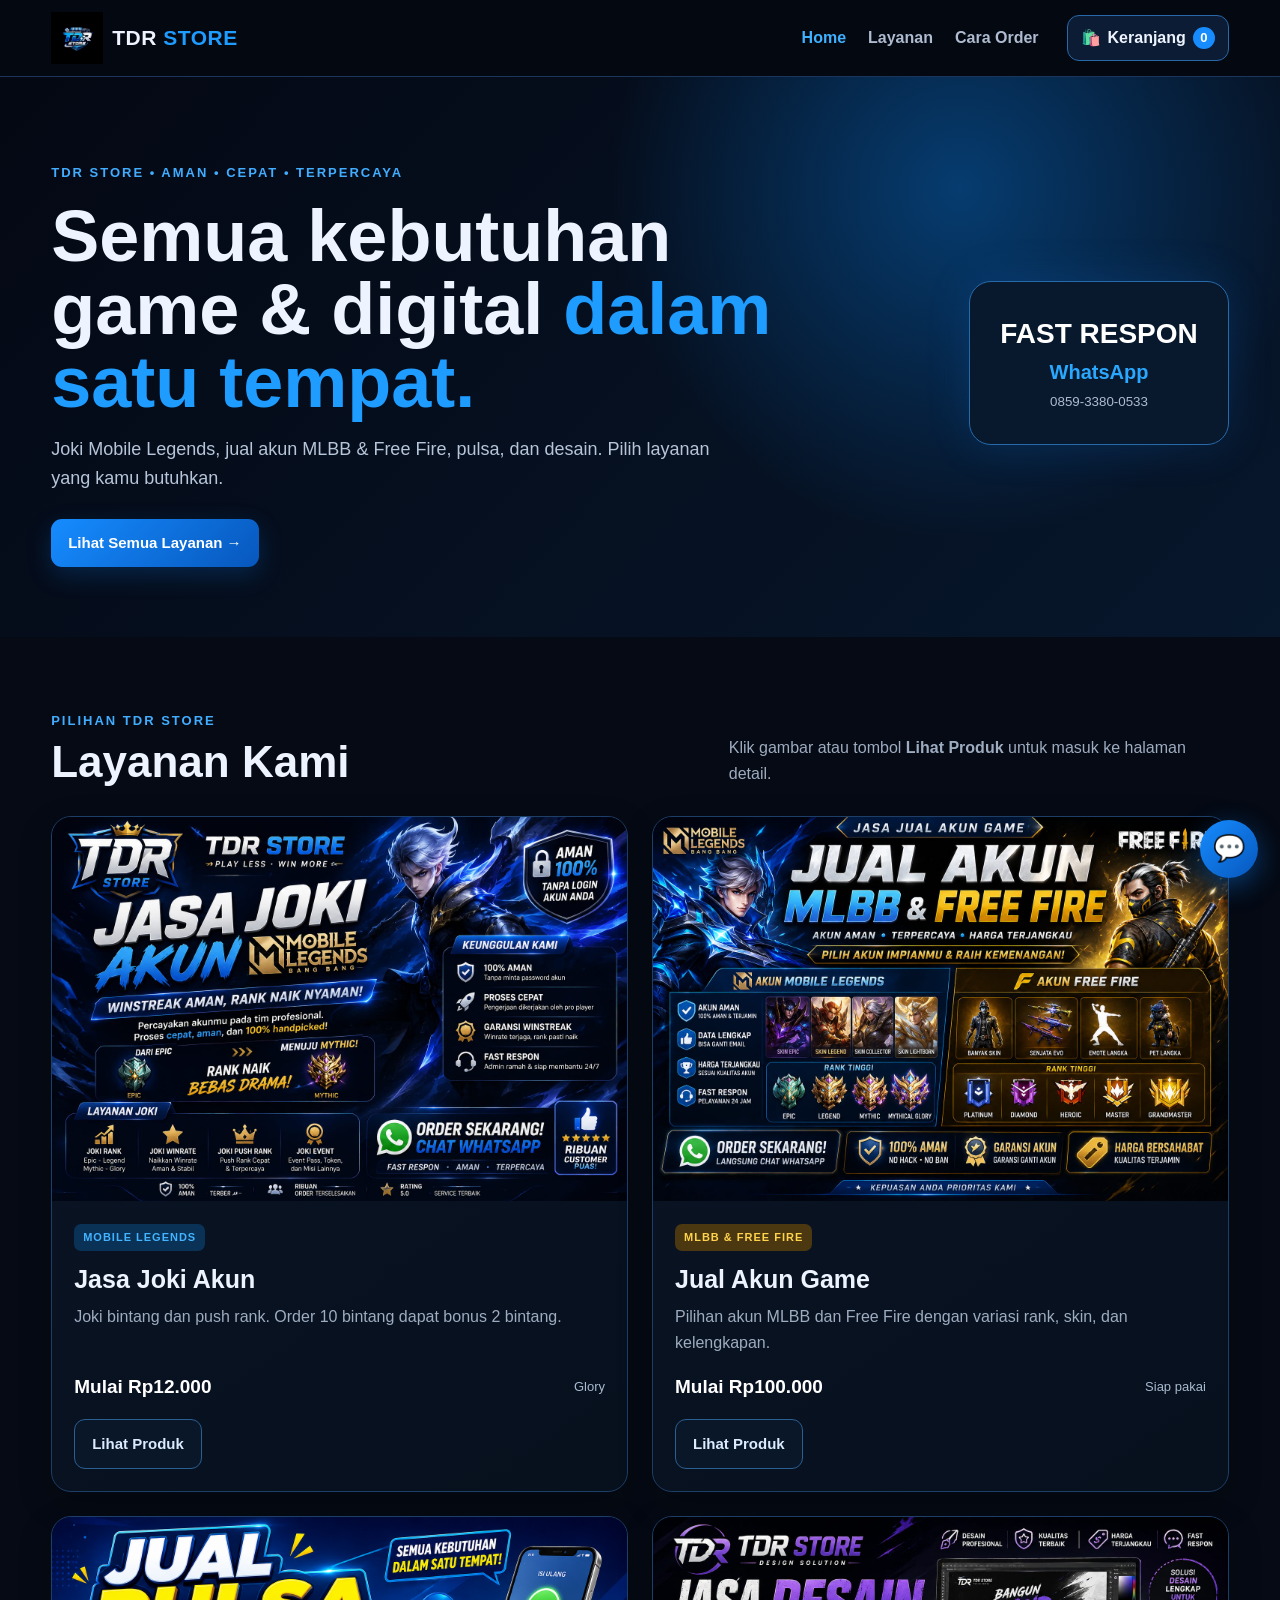
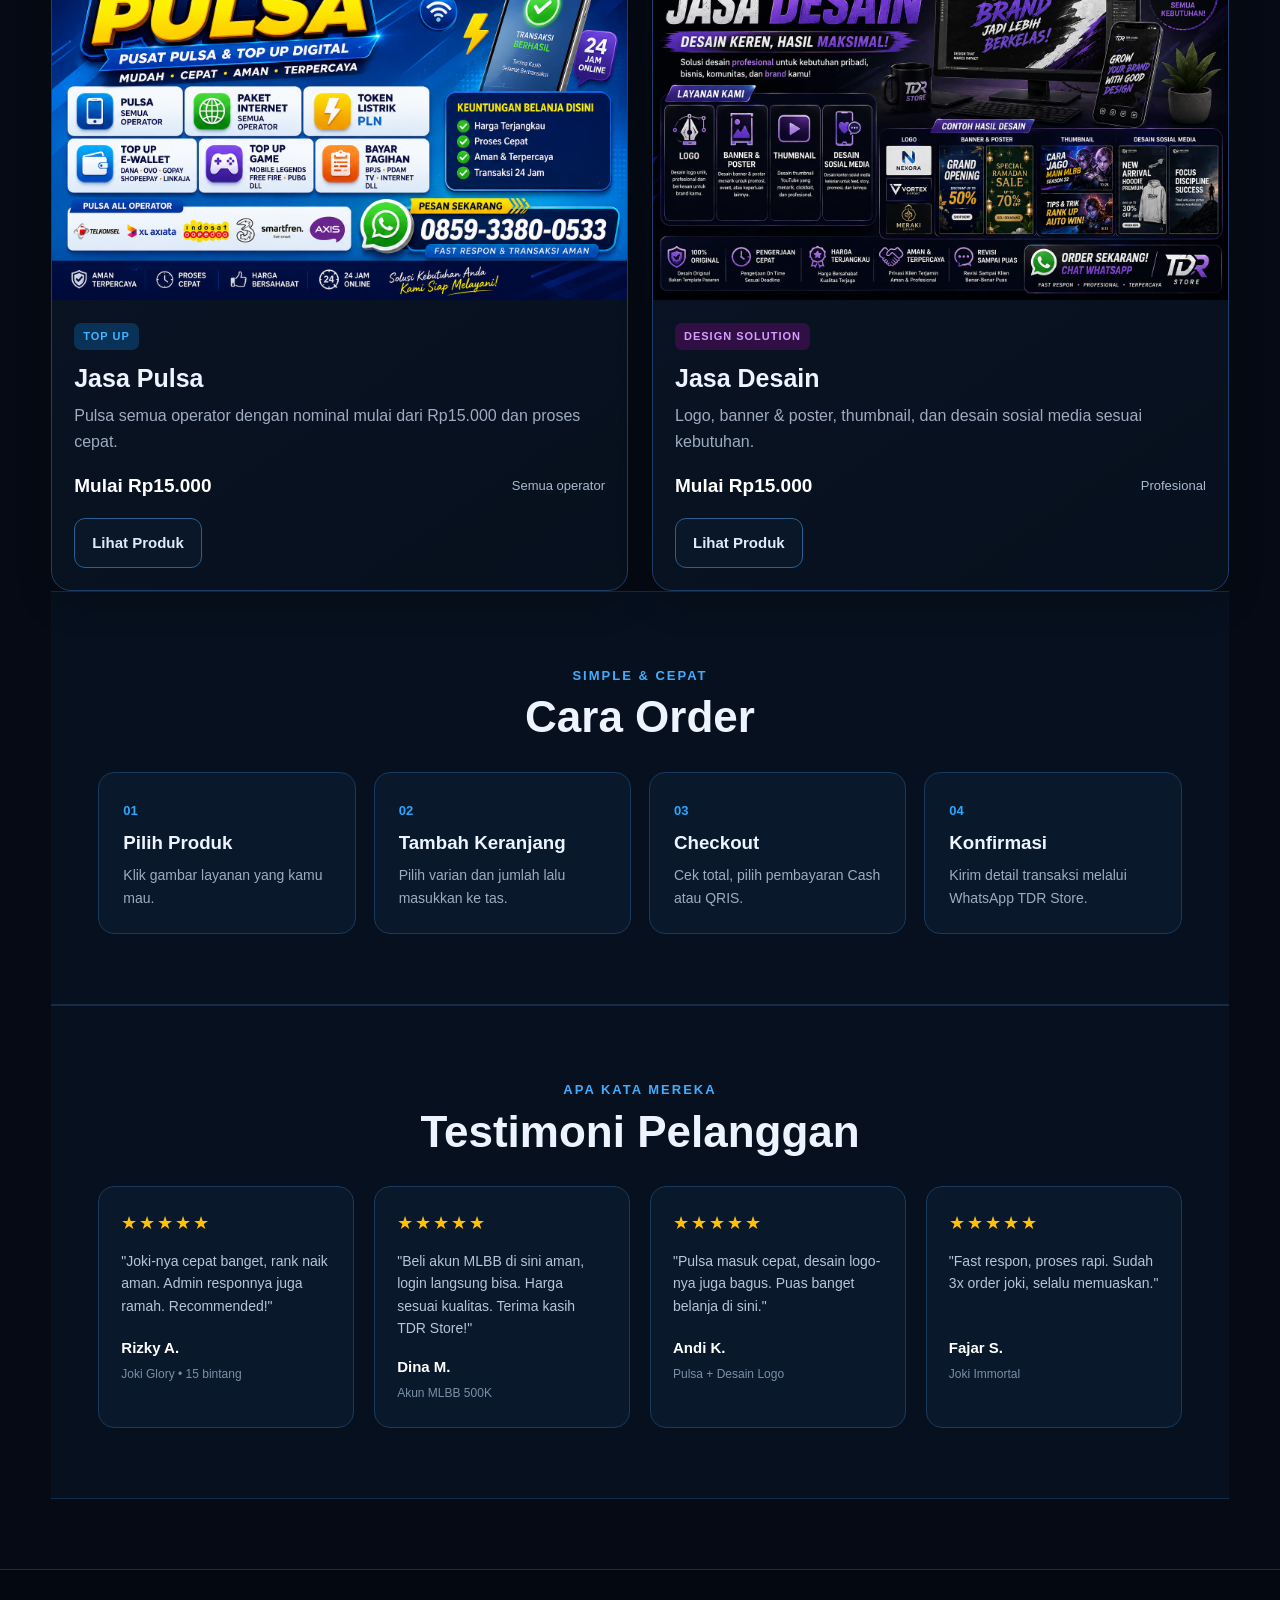
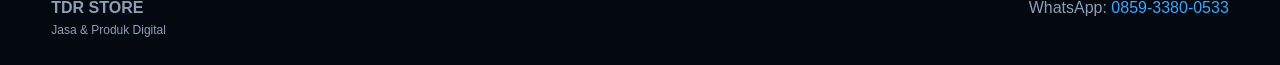
<file: index.html>
<!DOCTYPE html>
<html lang="id">
<head>
  <meta charset="UTF-8">
  <meta name="viewport" content="width=device-width, initial-scale=1.0">
  <title>TDR Store - Jasa & Produk Digital</title>
  <link rel="stylesheet" href="css/style.css">
</head>
<body>
  <header class="site-header">
    <div class="container nav-wrap">
      <a class="brand" href="index.html">
        <img src="assets/logo.jpeg" alt="TDR Store">
        <span>TDR <b>STORE</b></span>
      </a>
      <nav>
        <a class="active" href="index.html">Home</a>
        <a href="#layanan">Layanan</a>
        <a href="#cara-order">Cara Order</a>
      </nav>
      <a class="cart-btn" href="checkout.html" aria-label="Keranjang">
        🛍️ <span>Keranjang</span><em id="cartCount">0</em>
      </a>
    </div>
  </header>

  <main>
    <section class="hero">
      <div class="container hero-inner">
        <div>
          <span class="eyebrow">TDR STORE • AMAN • CEPAT • TERPERCAYA</span>
          <h1>Semua kebutuhan game & digital <span>dalam satu tempat.</span></h1>
          <p>Joki Mobile Legends, jual akun MLBB & Free Fire, pulsa, dan desain. Pilih layanan yang kamu butuhkan.</p>
          <a href="#layanan" class="primary-btn">Lihat Semua Layanan →</a>
        </div>
        <div class="hero-badge">
          <strong>FAST RESPON</strong>
          <span>WhatsApp</span>
          <small>0859-3380-0533</small>
        </div>
      </div>
    </section>

    <section id="layanan" class="section">
      <div class="container">
        <div class="section-head">
          <div>
            <span class="eyebrow">PILIHAN TDR STORE</span>
            <h2>Layanan Kami</h2>
          </div>
          <p>Klik gambar atau tombol <b>Lihat Produk</b> untuk masuk ke halaman detail.</p>
        </div>

        <div class="service-grid">
  <article class="service-card">
    <a href="product.html?id=joki" class="image-link">
      <img src="assets/JOKI.jpeg" alt="Jasa Joki Akun Mobile Legends">
    </a>
    <div class="card-content">
      <span class="tag blue">MOBILE LEGENDS</span>
      <h3>Jasa Joki Akun</h3>
      <p>Joki bintang dan push rank. Order 10 bintang dapat bonus 2 bintang.</p>
      <div class="price-line"><b>Mulai Rp12.000</b><span>Glory</span></div>
      <a class="secondary-btn" href="product.html?id=joki">Lihat Produk</a>
    </div>
  </article>

  <article class="service-card">
    <a href="product.html?id=akun" class="image-link">
      <img src="assets/JB.jpeg" alt="Jual Akun Mobile Legends dan Free Fire">
    </a>
    <div class="card-content">
      <span class="tag gold">MLBB & FREE FIRE</span>
      <h3>Jual Akun Game</h3>
      <p>Pilihan akun MLBB dan Free Fire dengan variasi rank, skin, dan kelengkapan.</p>
      <div class="price-line"><b>Mulai Rp100.000</b><span>Siap pakai</span></div>
      <a class="secondary-btn" href="product.html?id=akun">Lihat Produk</a>
    </div>
  </article>

  <article class="service-card">
    <a href="product.html?id=pulsa" class="image-link">
      <img src="assets/PAKET.jpeg" alt="Jasa Pulsa TDR Store">
    </a>
    <div class="card-content">
      <span class="tag blue">TOP UP</span>
      <h3>Jasa Pulsa</h3>
      <p>Pulsa semua operator dengan nominal mulai dari Rp15.000 dan proses cepat.</p>
      <div class="price-line"><b>Mulai Rp15.000</b><span>Semua operator</span></div>
      <a class="secondary-btn" href="product.html?id=pulsa">Lihat Produk</a>
    </div>
  </article>

  <article class="service-card">
    <a href="product.html?id=desain" class="image-link">
      <img src="assets/DESAIN.jpeg" alt="Jasa Desain TDR Store">
    </a>
    <div class="card-content">
      <span class="tag purple">DESIGN SOLUTION</span>
      <h3>Jasa Desain</h3>
      <p>Logo, banner & poster, thumbnail, dan desain sosial media sesuai kebutuhan.</p>
      <div class="price-line"><b>Mulai Rp15.000</b><span>Profesional</span></div>
      <a class="secondary-btn" href="product.html?id=desain">Lihat Produk</a>
    </div>
  </article>
</div>

    <section id="cara-order" class="section soft">
      <div class="container">
        <div class="section-head center">
          <span class="eyebrow">SIMPLE & CEPAT</span>
          <h2>Cara Order</h2>
        </div>
        <div class="steps">
          <div class="step"><span>01</span><h3>Pilih Produk</h3><p>Klik gambar layanan yang kamu mau.</p></div>
          <div class="step"><span>02</span><h3>Tambah Keranjang</h3><p>Pilih varian dan jumlah lalu masukkan ke tas.</p></div>
          <div class="step"><span>03</span><h3>Checkout</h3><p>Cek total, pilih pembayaran Cash atau QRIS.</p></div>
          <div class="step"><span>04</span><h3>Konfirmasi</h3><p>Kirim detail transaksi melalui WhatsApp TDR Store.</p></div>
        </div>
      </div>
    </section>
    <!-- ===================== TESTIMONI ===================== -->
    <section id="testimoni" class="section soft">
      <div class="container">
        <div class="section-head center">
          <span class="eyebrow">APA KATA MEREKA</span>
          <h2>Testimoni Pelanggan</h2>
        </div>

        <div class="testi-grid">
          <div class="testi-card">
            <div class="stars">★★★★★</div>
            <p>"Joki-nya cepat banget, rank naik aman. Admin responnya juga ramah. Recommended!"</p>
            <div class="testi-user">
              <strong>Rizky A.</strong>
              <span>Joki Glory • 15 bintang</span>
            </div>
          </div>

          <div class="testi-card">
            <div class="stars">★★★★★</div>
            <p>"Beli akun MLBB di sini aman, login langsung bisa. Harga sesuai kualitas. Terima kasih TDR Store!"</p>
            <div class="testi-user">
              <strong>Dina M.</strong>
              <span>Akun MLBB 500K</span>
            </div>
          </div>

          <div class="testi-card">
            <div class="stars">★★★★★</div>
            <p>"Pulsa masuk cepat, desain logo-nya juga bagus. Puas banget belanja di sini."</p>
            <div class="testi-user">
              <strong>Andi K.</strong>
              <span>Pulsa + Desain Logo</span>
            </div>
          </div>

          <div class="testi-card">
            <div class="stars">★★★★★</div>
            <p>"Fast respon, proses rapi. Sudah 3x order joki, selalu memuaskan."</p>
            <div class="testi-user">
              <strong>Fajar S.</strong>
              <span>Joki Immortal</span>
            </div>
          </div>
        </div>
      </div>
    </section>
  </main>

  <footer>
    <div class="container footer-wrap">
      <div><b>TDR STORE</b><span>Jasa & Produk Digital</span></div>
      <div>WhatsApp: <a href="https://wa.me/6285933800533" target="_blank" rel="noopener">0859-3380-0533</a></div>
    </div>
  </footer>
  <script src="js/app.js"></script>
    <!-- ===================== CHATBOT ===================== -->
    <div id="chatbot-toggle" class="chatbot-toggle" title="Chat dengan kami">
      💬
    </div>

    <div id="chatbot-box" class="chatbot-box hidden">
      <div class="chatbot-header">
        <div>
          <strong>TDR Store Assistant</strong>
          <small>● Online</small>
        </div>
        <button id="chatbot-close" type="button">✕</button>
      </div>

      <div id="chatbot-messages" class="chatbot-messages">
        <div class="bot-msg">
          Halo! 👋 Selamat datang di <b>TDR Store</b>.<br>
          Ada yang bisa kami bantu?
        </div>
      </div>

      <div class="chatbot-quick">
        <button type="button" data-q="harga">💰 Cek Harga</button>
        <button type="button" data-q="cara">📋 Cara Order</button>
        <button type="button" data-q="joki">🎮 Joki ML</button>
        <button type="button" data-q="wa">💬 Chat Admin</button>
      </div>

      <div class="chatbot-input">
        <input id="chatbot-input" type="text" placeholder="Ketik pesan..." autocomplete="off">
        <button id="chatbot-send" type="button">Kirim</button>
      </div>
    </div>
</body>
</html>
</file>
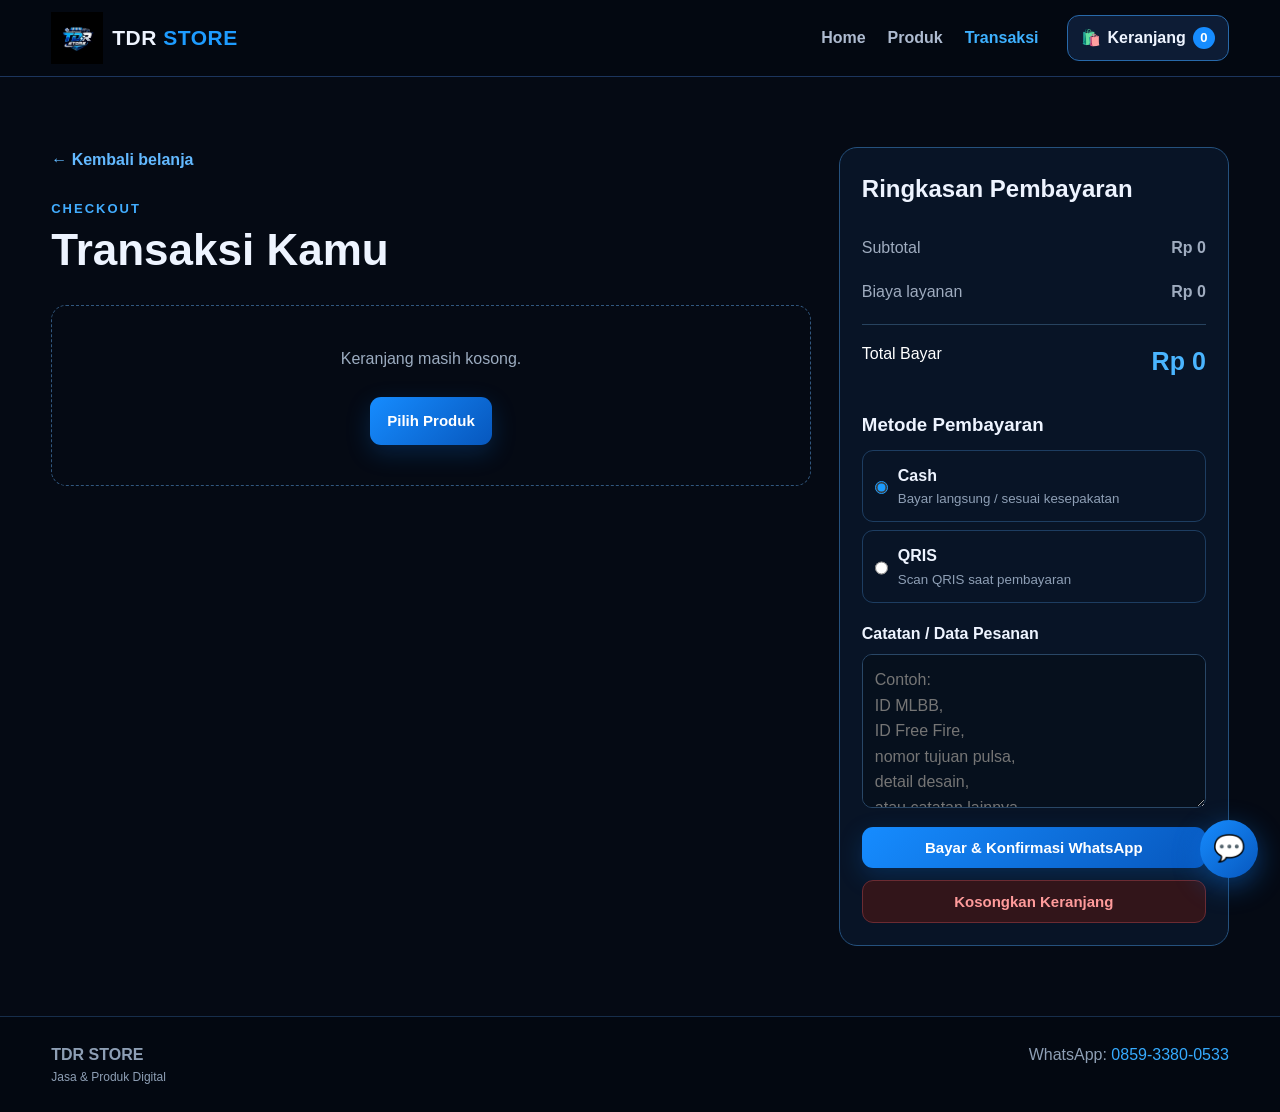
<file: checkout.html>
<!DOCTYPE html>
<html lang="id">
<head>
    <meta charset="UTF-8">
    <meta name="viewport" content="width=device-width, initial-scale=1.0">

    <title>Transaksi - TDR Store</title>

    <link rel="stylesheet" href="css/style.css">
</head>

<body>

    <!-- =====================================================
         HEADER
    ====================================================== -->

    <header class="site-header">

        <div class="container nav-wrap">

            <!-- LOGO -->
            <a class="brand" href="index.html">

                <img
                    src="assets/logo.jpeg"
                    alt="TDR Store"
                >

                <span>
                    TDR <b>STORE</b>
                </span>

            </a>


            <!-- NAVIGATION -->
            <nav>

                <a href="index.html">
                    Home
                </a>

                <a href="product.html?id=joki">
                    Produk
                </a>

                <a
                    class="active"
                    href="checkout.html"
                >
                    Transaksi
                </a>

            </nav>


            <!-- CART -->
            <a
                class="cart-btn"
                href="checkout.html"
            >

                🛍️

                <span>
                    Keranjang
                </span>

                <em id="cartCount">
                    0
                </em>

            </a>

        </div>

    </header>



    <!-- =====================================================
         MAIN
    ====================================================== -->

    <main class="section">

        <div class="container checkout-layout">


            <!-- =================================================
                 DAFTAR PESANAN
            ================================================== -->

            <section>

                <a
                    class="back-link"
                    href="index.html"
                >
                    ← Kembali belanja
                </a>


                <div class="section-head">

                    <div>

                        <span class="eyebrow">
                            CHECKOUT
                        </span>

                        <h1>
                            Transaksi Kamu
                        </h1>

                    </div>

                </div>


                <!-- PRODUK DI KERANJANG -->
                <div
                    id="cartItems"
                    class="cart-list"
                ></div>

            </section>



            <!-- =================================================
                 RINGKASAN PEMBAYARAN
            ================================================== -->

            <aside class="summary-card">

                <h2>
                    Ringkasan Pembayaran
                </h2>


                <!-- SUBTOTAL -->
                <div class="summary-row">

                    <span>
                        Subtotal
                    </span>

                    <b id="subtotal">
                        Rp0
                    </b>

                </div>


                <!-- BIAYA LAYANAN -->
                <div class="summary-row">

                    <span>
                        Biaya layanan
                    </span>

                    <b id="fee">
                        Rp0
                    </b>

                </div>


                <!-- TOTAL -->
                <div class="summary-total">

                    <span>
                        Total Bayar
                    </span>

                    <strong id="grandTotal">
                        Rp0
                    </strong>

                </div>



                <!-- =================================================
                     METODE PEMBAYARAN
                ================================================== -->

                <div class="payment-box">

                    <h3>
                        Metode Pembayaran
                    </h3>


                    <!-- CASH -->
                    <label class="pay-option">

                        <input
                            type="radio"
                            name="payment"
                            value="cash"
                            checked
                        >

                        <span>

                            <b>
                                Cash
                            </b>

                            <small>
                                Bayar langsung / sesuai kesepakatan
                            </small>

                        </span>

                    </label>


                    <!-- QRIS -->
                    <label class="pay-option">

                        <input
                            type="radio"
                            name="payment"
                            value="qris"
                        >

                        <span>

                            <b>
                                QRIS
                            </b>

                            <small>
                                Scan QRIS saat pembayaran
                            </small>

                        </span>

                    </label>



                    <!-- =================================================
                         QRIS
                    ================================================== -->

                    <div
                        id="qrisBox"
                        class="qris-box hidden"
                    >

                        <img
                            src="assets/qris.jpeg"
                            alt="QRIS TDR Store"
                            class="qris-image"
                        >

                        <small>
                            Scan QRIS di atas untuk melakukan pembayaran.
                        </small>

                    </div>

                </div>



                <!-- =================================================
                     CATATAN PESANAN
                ================================================== -->

                <label
                    class="field-label"
                    for="note"
                >
                    Catatan / Data Pesanan
                </label>


                <textarea
                    id="note"
                    rows="5"
                    placeholder="Contoh:
ID MLBB,
ID Free Fire,
nomor tujuan pulsa,
detail desain,
atau catatan lainnya..."
                ></textarea>



                <!-- =================================================
                     TOMBOL BAYAR
                ================================================== -->

                <button
                    id="payBtn"
                    class="primary-btn full"
                    type="button"
                >
                    Bayar & Konfirmasi WhatsApp
                </button>



                <!-- =================================================
                     TOMBOL KOSONGKAN
                ================================================== -->

                <button
                    id="clearCart"
                    class="danger-btn full"
                    type="button"
                >
                    Kosongkan Keranjang
                </button>

            </aside>

        </div>

    </main>



    <!-- =====================================================
         FOOTER
    ====================================================== -->

    <footer>

        <div class="container footer-wrap">

            <div>

                <b>
                    TDR STORE
                </b>

                <span>
                    Jasa & Produk Digital
                </span>

            </div>


            <div>

                WhatsApp:

                <a
                    href="https://wa.me/6285933800533"
                    target="_blank"
                    rel="noopener"
                >
                    0859-3380-0533
                </a>

            </div>

        </div>

    </footer>



    <!-- =====================================================
         JAVASCRIPT
    ====================================================== -->

    <script src="js/app.js"></script>

    <!-- ===================== CHATBOT ===================== -->
    <div id="chatbot-toggle" class="chatbot-toggle" title="Chat dengan kami">
      💬
    </div>

    <div id="chatbot-box" class="chatbot-box hidden">
      <div class="chatbot-header">
        <div>
          <strong>TDR Store Assistant</strong>
          <small>● Online</small>
        </div>
        <button id="chatbot-close" type="button">✕</button>
      </div>

      <div id="chatbot-messages" class="chatbot-messages">
        <div class="bot-msg">
          Halo! 👋 Selamat datang di <b>TDR Store</b>.<br>
          Ada yang bisa kami bantu?
        </div>
      </div>

      <div class="chatbot-quick">
        <button type="button" data-q="harga">💰 Cek Harga</button>
        <button type="button" data-q="cara">📋 Cara Order</button>
        <button type="button" data-q="joki">🎮 Joki ML</button>
        <button type="button" data-q="wa">💬 Chat Admin</button>
      </div>

      <div class="chatbot-input">
        <input id="chatbot-input" type="text" placeholder="Ketik pesan..." autocomplete="off">
        <button id="chatbot-send" type="button">Kirim</button>
      </div>
    </div>
</body>
</html>
</file>
<file: css/style.css>
/* =========================================================
   1. RESET & DASAR
========================================================= */

* {
    box-sizing: border-box;
    margin: 0;
    padding: 0;
}

html {
    scroll-behavior: smooth;
}

body {
    font-family: Inter, Segoe UI, Arial, sans-serif;
    background: #050a14;
    color: #eef4ff;
    line-height: 1.6;
}

a {
    text-decoration: none;
    color: inherit;
}


/* =========================================================
   2. CONTAINER
========================================================= */

.container {
    width: min(1180px, 92%);
    margin: auto;
}


/* =========================================================
   3. HEADER / NAVBAR
========================================================= */

.site-header {
    position: sticky;
    top: 0;
    z-index: 50;

    background: rgba(4, 8, 18, 0.88);
    backdrop-filter: blur(14px);

    border-bottom: 1px solid #1c355d;
}

.nav-wrap {
    min-height: 76px;

    display: flex;
    align-items: center;

    gap: 28px;
}

.brand {
    display: flex;
    align-items: center;

    gap: 9px;

    font-size: 21px;
    font-weight: 900;
    letter-spacing: 0.5px;
}

.brand img {
    width: 52px;
    height: 52px;

    object-fit: contain;
}

.brand b {
    color: #1e9cff;
}


/* =========================================================
   4. NAVIGATION
========================================================= */

.nav-wrap nav {
    display: flex;

    gap: 22px;

    margin-left: auto;
}

.nav-wrap nav a {
    color: #aebbd0;

    font-weight: 700;
}

.nav-wrap nav a:hover,
.nav-wrap nav .active {
    color: #3eb1ff;
}


/* =========================================================
   5. CART / KERANJANG
========================================================= */

.cart-btn {
    display: flex;
    align-items: center;

    gap: 7px;

    background: #0d1c35;

    border: 1px solid #2869aa;

    padding: 9px 13px;

    border-radius: 12px;

    font-weight: 800;
}

.cart-btn em {
    font-style: normal;

    background: #168cff;
    color: white;

    min-width: 22px;
    height: 22px;

    border-radius: 99px;

    text-align: center;

    font-size: 13px;
    line-height: 22px;
}


/* =========================================================
   6. HERO
========================================================= */

.hero {
    padding: 82px 0 70px;

    background:
        radial-gradient(
            circle at 75% 20%,
            #063c70 0,
            transparent 33%
        ),
        linear-gradient(
            135deg,
            #040813,
            #07172c
        );
}

.hero-inner {
    display: flex;
    align-items: center;
    justify-content: space-between;

    gap: 50px;
}

.hero h1 {
    font-size: clamp(38px, 6vw, 72px);

    line-height: 1.02;

    max-width: 760px;

    margin: 15px 0;
}

.hero h1 span {
    color: #1e9cff;
}

.hero p {
    max-width: 680px;

    color: #b7c5d9;

    font-size: 18px;

    margin-bottom: 26px;
}


/* =========================================================
   7. EYEBROW
========================================================= */

.eyebrow {
    color: #42adff;

    font-size: 13px;
    font-weight: 900;

    letter-spacing: 2px;
}


/* =========================================================
   8. HERO BADGE
========================================================= */

.hero-badge {
    min-width: 210px;

    padding: 30px;

    border: 1px solid #276aa9;

    border-radius: 22px;

    background: #08182d;

    box-shadow: 0 0 45px rgba(22, 133, 255, 0.16);

    text-align: center;
}

.hero-badge strong {
    display: block;

    font-size: 28px;

    color: #fff;
}

.hero-badge span {
    display: block;

    color: #2aa7ff;

    font-size: 20px;
    font-weight: 900;
}

.hero-badge small {
    color: #aebbd0;
}


/* =========================================================
   9. SECTION
========================================================= */

.section {
    padding: 70px 0;
}

.soft {
    background: #07101e;

    border-top: 1px solid #142b49;
    border-bottom: 1px solid #142b49;
}


/* =========================================================
   10. SECTION HEADER
========================================================= */

.section-head {
    display: flex;
    justify-content: space-between;
    align-items: end;

    gap: 30px;

    margin-bottom: 30px;
}

.section-head h1,
.section-head h2 {
    font-size: clamp(30px, 4vw, 44px);

    line-height: 1.1;

    margin-top: 6px;
}

.section-head > p {
    max-width: 500px;

    color: #9eacc0;
}

.center {
    text-align: center;

    display: block;
}


/* =========================================================
   11. SERVICE / PRODUK
========================================================= */

.service-grid {
    display: grid;

    grid-template-columns: repeat(2, 1fr);

    gap: 24px;
}

.service-card {
    background: linear-gradient(
        145deg,
        #0a1425,
        #07101d
    );

    border: 1px solid #1d3e67;

    border-radius: 20px;

    overflow: hidden;

    transition: 0.25s;

    box-shadow: 0 12px 35px rgba(0, 0, 0, 0.2);
}

.service-card:hover {
    transform: translateY(-5px);

    border-color: #2c8ee0;

    box-shadow:
        0 18px 45px rgba(0, 132, 255, 0.12);
}


/* =========================================================
   12. GAMBAR PRODUK
========================================================= */

.image-link {
    display: block;

    aspect-ratio: 3 / 2;

    background: #02060d;

    overflow: hidden;
}

.image-link img {
    width: 100%;
    height: 100%;

    object-fit: cover;

    display: block;

    transition: 0.35s;
}

.service-card:hover .image-link img {
    transform: scale(1.025);
}


/* =========================================================
   13. CARD CONTENT
========================================================= */

.card-content {
    padding: 22px;
}

.card-content h3 {
    font-size: 25px;

    margin: 8px 0 5px;
}

.card-content p {
    color: #9eacc0;

    min-height: 52px;
}


/* =========================================================
   14. TAG
========================================================= */

.tag {
    display: inline-block;

    padding: 5px 9px;

    border-radius: 7px;

    font-size: 11px;
    font-weight: 900;

    letter-spacing: 1px;
}

.tag.blue {
    background: #0a3156;

    color: #43b4ff;
}

.tag.gold {
    background: #4b3810;

    color: #ffd34c;
}

.tag.purple {
    background: #301044;

    color: #d89cff;
}


/* =========================================================
   15. HARGA
========================================================= */

.price-line {
    display: flex;
    justify-content: space-between;
    align-items: center;

    margin: 16px 0;

    color: #a9bad0;
}

.price-line b {
    font-size: 19px;

    color: #fff;
}

.price-line span {
    font-size: 13px;
}


/* =========================================================
   16. BUTTON
========================================================= */

.primary-btn,
.secondary-btn,
.danger-btn {
    border: 0;

    cursor: pointer;

    display: inline-flex;
    align-items: center;
    justify-content: center;

    border-radius: 11px;

    padding: 12px 17px;

    font-weight: 900;
    font-size: 15px;

    transition: 0.2s;
}


/* =========================================================
   17. PRIMARY BUTTON
========================================================= */

.primary-btn {
    background: linear-gradient(
        135deg,
        #168cff,
        #0757bd
    );

    color: white;

    box-shadow:
        0 8px 25px rgba(14, 123, 237, 0.22);
}

.primary-btn:hover {
    filter: brightness(1.12);

    transform: translateY(-1px);
}


/* =========================================================
   18. SECONDARY BUTTON
========================================================= */

.secondary-btn {
    border: 1px solid #2b5e91;

    color: #dcecff;

    background: #0a1729;
}

.secondary-btn:hover {
    border-color: #37a5ff;

    color: #4db4ff;
}


/* =========================================================
   19. DANGER BUTTON
========================================================= */

.danger-btn {
    background: #32151a;

    color: #ff9b9b;

    border: 1px solid #6b2b32;
}

.full {
    width: 100%;

    margin-top: 12px;
}


/* =========================================================
   20. CARA ORDER
========================================================= */

.steps {
    display: grid;

    grid-template-columns: repeat(4, 1fr);

    gap: 18px;
}

.step {
    background: #09182b;

    border: 1px solid #19395e;

    border-radius: 16px;

    padding: 24px;
}

.step span {
    color: #2ba7ff;

    font-size: 13px;

    font-weight: 900;
}

.step h3 {
    margin: 6px 0;
}

.step p {
    color: #9eacc0;

    font-size: 14px;
}


/* =========================================================
   21. BACK LINK
========================================================= */

.back-link {
    display: inline-block;

    color: #63b9ff;

    margin-bottom: 22px;

    font-weight: 800;
}


/* =========================================================
   22. DETAIL PRODUK
========================================================= */

.product-detail {
    display: grid;

    grid-template-columns: 1.15fr 0.85fr;

    gap: 35px;

    background: #081426;

    border: 1px solid #1b416c;

    border-radius: 22px;

    padding: 24px;
}


/* =========================================================
   23. GAMBAR DETAIL PRODUK
========================================================= */

.product-visual img {
    width: 100%;

    border-radius: 15px;

    display: block;
}


/* =========================================================
   24. INFO PRODUK
========================================================= */

.product-info h1 {
    font-size: clamp(32px, 4vw, 50px);

    line-height: 1.1;

    margin: 8px 0;
}

.product-info > p {
    color: #aebbd0;

    margin-bottom: 20px;
}


/* =========================================================
   25. PILIHAN PRODUK
========================================================= */

.option-list {
    display: grid;

    gap: 10px;

    margin: 15px 0;
}

.option {
    display: flex;
    align-items: center;
    justify-content: space-between;

    gap: 15px;

    padding: 13px 15px;

    border: 1px solid #1d3b5e;

    border-radius: 12px;

    background: #091a2e;

    cursor: pointer;
}

.option:hover {
    border-color: #2b9fff;
}

.option input {
    accent-color: #1999ff;
}

.option b {
    display: block;
}

.option small {
    color: #92a3b9;
}


/* =========================================================
   26. QUANTITY
========================================================= */

.qty-row {
    display: flex;
    align-items: center;

    gap: 12px;

    margin: 18px 0;
}

.qty {
    display: flex;

    border: 1px solid #2a4f78;

    border-radius: 10px;

    overflow: hidden;
}

.qty button {
    width: 38px;

    background: #0d2138;

    color: #fff;

    border: 0;

    font-size: 20px;

    cursor: pointer;
}

.qty input {
    width: 50px;

    text-align: center;

    background: #071321;

    color: #fff;

    border: 0;
}


/* =========================================================
   27. HARGA DETAIL
========================================================= */

.detail-price {
    font-size: 29px;

    font-weight: 900;

    color: #42b2ff;

    margin: 10px 0 20px;
}


/* =========================================================
   28. TOAST
========================================================= */

.toast {
    position: fixed;

    right: 20px;
    bottom: 20px;

    background: #0d8f58;

    color: white;

    padding: 14px 18px;

    border-radius: 12px;

    transform: translateY(120px);

    opacity: 0;

    transition: 0.25s;

    z-index: 100;
}

.toast.show {
    transform: none;

    opacity: 1;
}


/* =========================================================
   29. CHECKOUT
========================================================= */

.checkout-layout {
    display: grid;

    grid-template-columns: 1fr 390px;

    gap: 28px;
}


/* =========================================================
   30. CART LIST
========================================================= */

.cart-list {
    display: grid;

    gap: 12px;
}

.cart-item {
    display: grid;

    grid-template-columns: 78px 1fr auto;

    gap: 16px;

    align-items: center;

    padding: 14px;

    background: #081426;

    border: 1px solid #1b3d64;

    border-radius: 15px;
}

.cart-item img {
    width: 78px;
    height: 58px;

    object-fit: cover;

    border-radius: 8px;
}

.cart-item h3 {
    font-size: 17px;
}

.cart-item p {
    font-size: 13px;

    color: #93a4ba;
}

.cart-item strong {
    display: block;

    color: #46b2ff;
}


/* =========================================================
   31. HAPUS PRODUK
========================================================= */

.remove-btn {
    background: transparent;

    color: #ff8383;

    border: 0;

    cursor: pointer;

    font-weight: 800;
}


/* =========================================================
   32. KERANJANG KOSONG
========================================================= */

.empty {
    padding: 40px;

    text-align: center;

    border: 1px dashed #31577e;

    border-radius: 15px;

    color: #9cacc0;
}


/* =========================================================
   33. RINGKASAN PEMBAYARAN
========================================================= */

.summary-card {
    align-self: start;

    position: sticky;

    top: 95px;

    background: #081426;

    border: 1px solid #25517d;

    border-radius: 18px;

    padding: 22px;
}

.summary-card h2 {
    margin-bottom: 18px;
}


/* =========================================================
   34. SUMMARY ROW
========================================================= */

.summary-row,
.summary-total {
    display: flex;

    justify-content: space-between;

    gap: 15px;

    padding: 9px 0;

    color: #9facbf;
}

.summary-total {
    margin-top: 10px;

    padding-top: 16px;

    border-top: 1px solid #27435f;

    color: #fff;
}

.summary-total strong {
    font-size: 25px;

    color: #4ab5ff;
}


/* =========================================================
   35. PAYMENT
========================================================= */

.payment-box {
    margin-top: 20px;
}

.payment-box h3 {
    margin-bottom: 10px;
}

.pay-option {
    display: flex;

    gap: 10px;

    padding: 12px;

    border: 1px solid #1d3d61;

    border-radius: 11px;

    margin: 8px 0;

    cursor: pointer;
}

.pay-option input {
    accent-color: #1b9cff;

    margin-top: 3px;
}

.pay-option small {
    display: block;

    color: #8e9fb5;
}


/* =========================================================
   36. QRIS
========================================================= */

/* =========================================================
   QRIS
========================================================= */

.qris-box {
    margin-top: 15px;
    padding: 15px;

    background: #ffffff;
    color: #111111;

    border-radius: 12px;

    text-align: center;
}

.qris-image {
    display: block;

    width: 300px;
    height: 300px;

    max-width: 100%;

    object-fit: contain;

    margin: 0 auto 12px;

    border-radius: 8px;
}

.qris-box small {
    display: block;

    color: #555;

    font-size: 13px;

    line-height: 1.5;
}

.hidden {
    display: none;
}

/* =========================================================
   37. FORM / TEXTAREA
========================================================= */

.field-label {
    display: block;

    font-weight: 800;

    margin-top: 18px;

    margin-bottom: 7px;
}

textarea {
    width: 100%;

    resize: vertical;

    padding: 12px;

    background: #06101d;

    border: 1px solid #294766;

    border-radius: 10px;

    color: #fff;

    font: inherit;
}


/* =========================================================
   38. FOOTER
========================================================= */

footer {
    border-top: 1px solid #172e4b;

    background: #030811;

    padding: 25px 0;

    color: #8e9fb5;
}

.footer-wrap {
    display: flex;

    justify-content: space-between;

    gap: 20px;
}

.footer-wrap div:first-child span {
    display: block;

    font-size: 12px;
}

.footer-wrap a {
    color: #36abff;
}


/* =========================================================
   39. RESPONSIVE TABLET
========================================================= */

@media (max-width: 900px) {

    .nav-wrap nav {
        display: none;
    }

    .hero-inner {
        flex-direction: column;

        align-items: flex-start;
    }

    .hero-badge {
        width: 100%;
    }

    .service-grid,
    .product-detail,
    .checkout-layout {
        grid-template-columns: 1fr;
    }

    .steps {
        grid-template-columns: repeat(2, 1fr);
    }

    .summary-card {
        position: static;
    }
}


/* =========================================================
   40. RESPONSIVE HP
========================================================= */

@media (max-width: 600px) {

    .nav-wrap {
        gap: 8px;
    }

    .brand span {
        display: none;
    }

    .cart-btn span {
        display: none;
    }

    .hero {
        padding-top: 55px;
    }

    .section {
        padding: 50px 0;
    }

    .service-grid,
    .steps {
        grid-template-columns: 1fr;
    }

    .section-head {
        display: block;
    }

    .section-head > p {
        margin-top: 10px;
    }

    .product-detail {
        padding: 14px;
    }

    .cart-item {
        grid-template-columns: 58px 1fr;
    }

    .cart-item img {
        width: 58px;
        height: 48px;
    }

    .remove-btn {
        grid-column: 2;

        text-align: left;
    }

    .footer-wrap {
        display: block;
    }

    .footer-wrap div + div {
        margin-top: 8px;
    }

    .price-line {
        align-items: flex-start;

        flex-direction: column;

        gap: 4px;
    }
}
/* ===================== TESTIMONI ===================== */
.testi-grid {
  display: grid;
  grid-template-columns: repeat(4, 1fr);
  gap: 20px;
}

.testi-card {
  background: #09182b;
  border: 1px solid #1a3a5e;
  border-radius: 16px;
  padding: 22px;
  transition: 0.25s;
}

.testi-card:hover {
  border-color: #2b9fff;
  transform: translateY(-4px);
}

.testi-card .stars {
  color: #ffc107;
  font-size: 18px;
  margin-bottom: 12px;
  letter-spacing: 2px;
}

.testi-card p {
  color: #b7c5d9;
  font-size: 14px;
  line-height: 1.6;
  margin-bottom: 16px;
  min-height: 70px;
}

.testi-user strong {
  display: block;
  color: #fff;
  font-size: 15px;
}

.testi-user span {
  font-size: 12px;
  color: #7a8fa8;
}

@media (max-width: 900px) {
  .testi-grid {
    grid-template-columns: repeat(2, 1fr);
  }
}

@media (max-width: 600px) {
  .testi-grid {
    grid-template-columns: 1fr;
  }
}

/* ===================== CHATBOT ===================== */
.chatbot-toggle {
  position: fixed;
  right: 22px;
  bottom: 22px;
  width: 58px;
  height: 58px;
  border-radius: 50%;
  background: linear-gradient(135deg, #168cff, #0757bd);
  color: #fff;
  font-size: 26px;
  display: flex;
  align-items: center;
  justify-content: center;
  cursor: pointer;
  box-shadow: 0 8px 28px rgba(14, 123, 237, 0.45);
  z-index: 999;
  transition: 0.2s;
  user-select: none;
}

.chatbot-toggle:hover {
  transform: scale(1.08);
}

.chatbot-box {
  position: fixed;
  right: 22px;
  bottom: 90px;
  width: 340px;
  max-width: calc(100vw - 30px);
  height: 480px;
  background: #0a1628;
  border: 1px solid #1e4a7a;
  border-radius: 18px;
  display: flex;
  flex-direction: column;
  z-index: 1000;
  box-shadow: 0 20px 50px rgba(0, 0, 0, 0.5);
  overflow: hidden;
}

.chatbot-box.hidden {
  display: none;
}

.chatbot-header {
  background: linear-gradient(135deg, #0d2a4a, #0a1c35);
  padding: 14px 16px;
  display: flex;
  justify-content: space-between;
  align-items: center;
  border-bottom: 1px solid #1e4a7a;
}

.chatbot-header strong {
  display: block;
  font-size: 15px;
}

.chatbot-header small {
  color: #3ddc84;
  font-size: 12px;
}

.chatbot-header button {
  background: transparent;
  border: 0;
  color: #9eb4cc;
  font-size: 18px;
  cursor: pointer;
}

.chatbot-messages {
  flex: 1;
  overflow-y: auto;
  padding: 16px;
  display: flex;
  flex-direction: column;
  gap: 10px;
}

.bot-msg, .user-msg {
  max-width: 85%;
  padding: 10px 13px;
  border-radius: 14px;
  font-size: 13.5px;
  line-height: 1.5;
}

.bot-msg {
  background: #12243c;
  color: #dce8f5;
  align-self: flex-start;
  border-bottom-left-radius: 4px;
}

.user-msg {
  background: linear-gradient(135deg, #168cff, #0a6ad4);
  color: #fff;
  align-self: flex-end;
  border-bottom-right-radius: 4px;
}

.chatbot-quick {
  display: flex;
  flex-wrap: wrap;
  gap: 6px;
  padding: 8px 12px;
  border-top: 1px solid #1a3555;
}

.chatbot-quick button {
  background: #0d2138;
  border: 1px solid #2a5a8a;
  color: #9fd0ff;
  font-size: 12px;
  padding: 6px 10px;
  border-radius: 20px;
  cursor: pointer;
  font-weight: 700;
}

.chatbot-quick button:hover {
  border-color: #3eb1ff;
  color: #fff;
}

.chatbot-input {
  display: flex;
  gap: 8px;
  padding: 12px;
  border-top: 1px solid #1a3555;
  background: #081422;
}

.chatbot-input input {
  flex: 1;
  background: #0d1c30;
  border: 1px solid #2a4f78;
  border-radius: 10px;
  padding: 10px 12px;
  color: #fff;
  font: inherit;
  outline: none;
}

.chatbot-input button {
  background: #168cff;
  border: 0;
  color: #fff;
  font-weight: 800;
  padding: 0 16px;
  border-radius: 10px;
  cursor: pointer;
}
</file>
